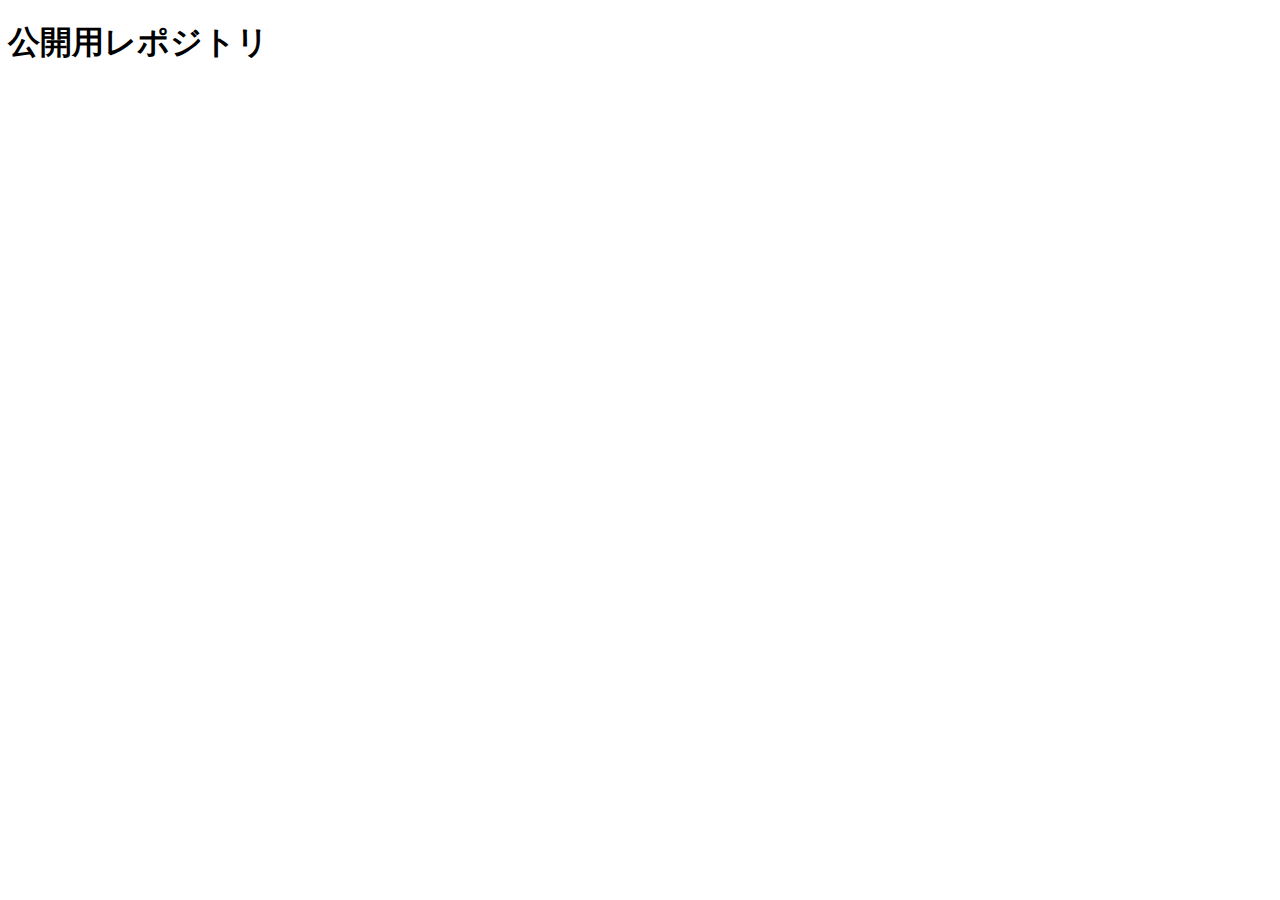
<file: index.html>
<!DOCTYPE html>
<html lang="ja">
<head>
  <meta charset="UTF-8">
  <meta name="viewport" content="width=device-width, initial-scale=1.0">
  <title>公開用レポジトリの練習</title>
</head>
<body>
  
  <h1>公開用レポジトリ</h1>
  
</body>
</html>
</file>
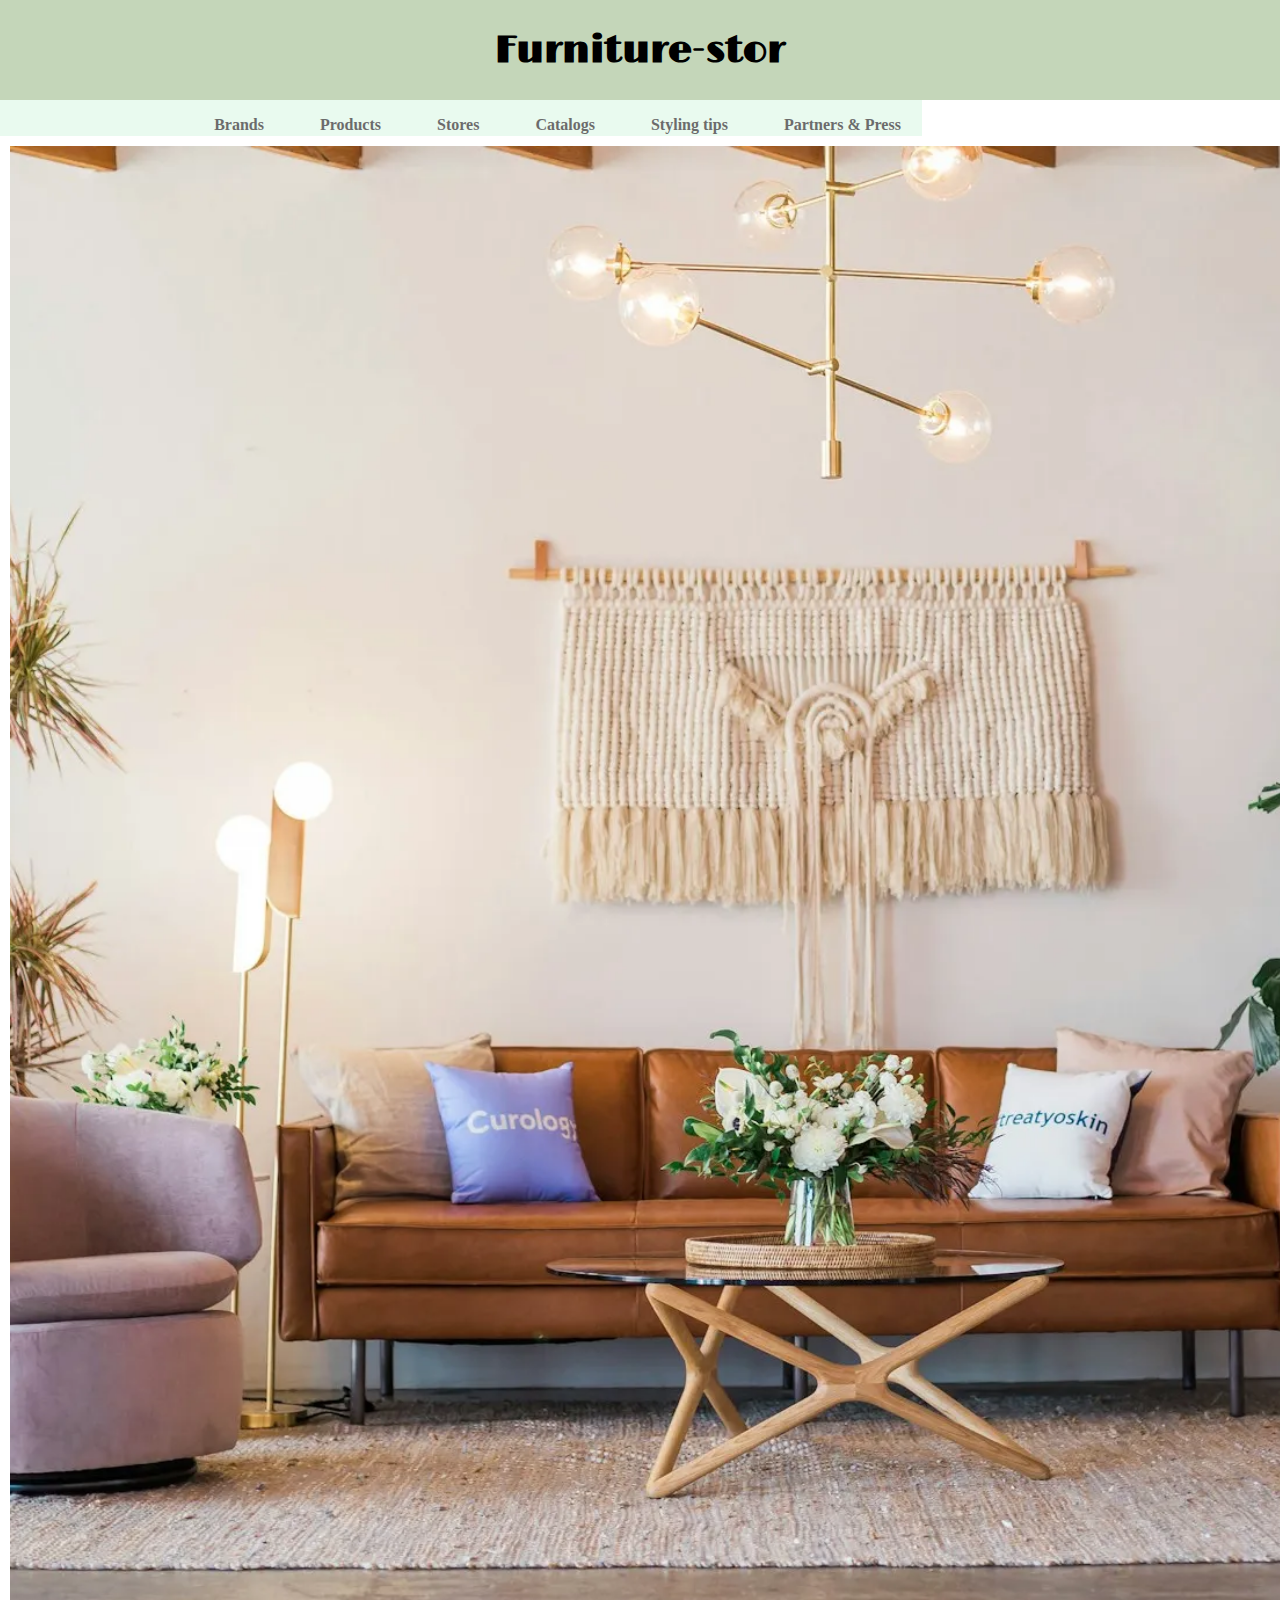
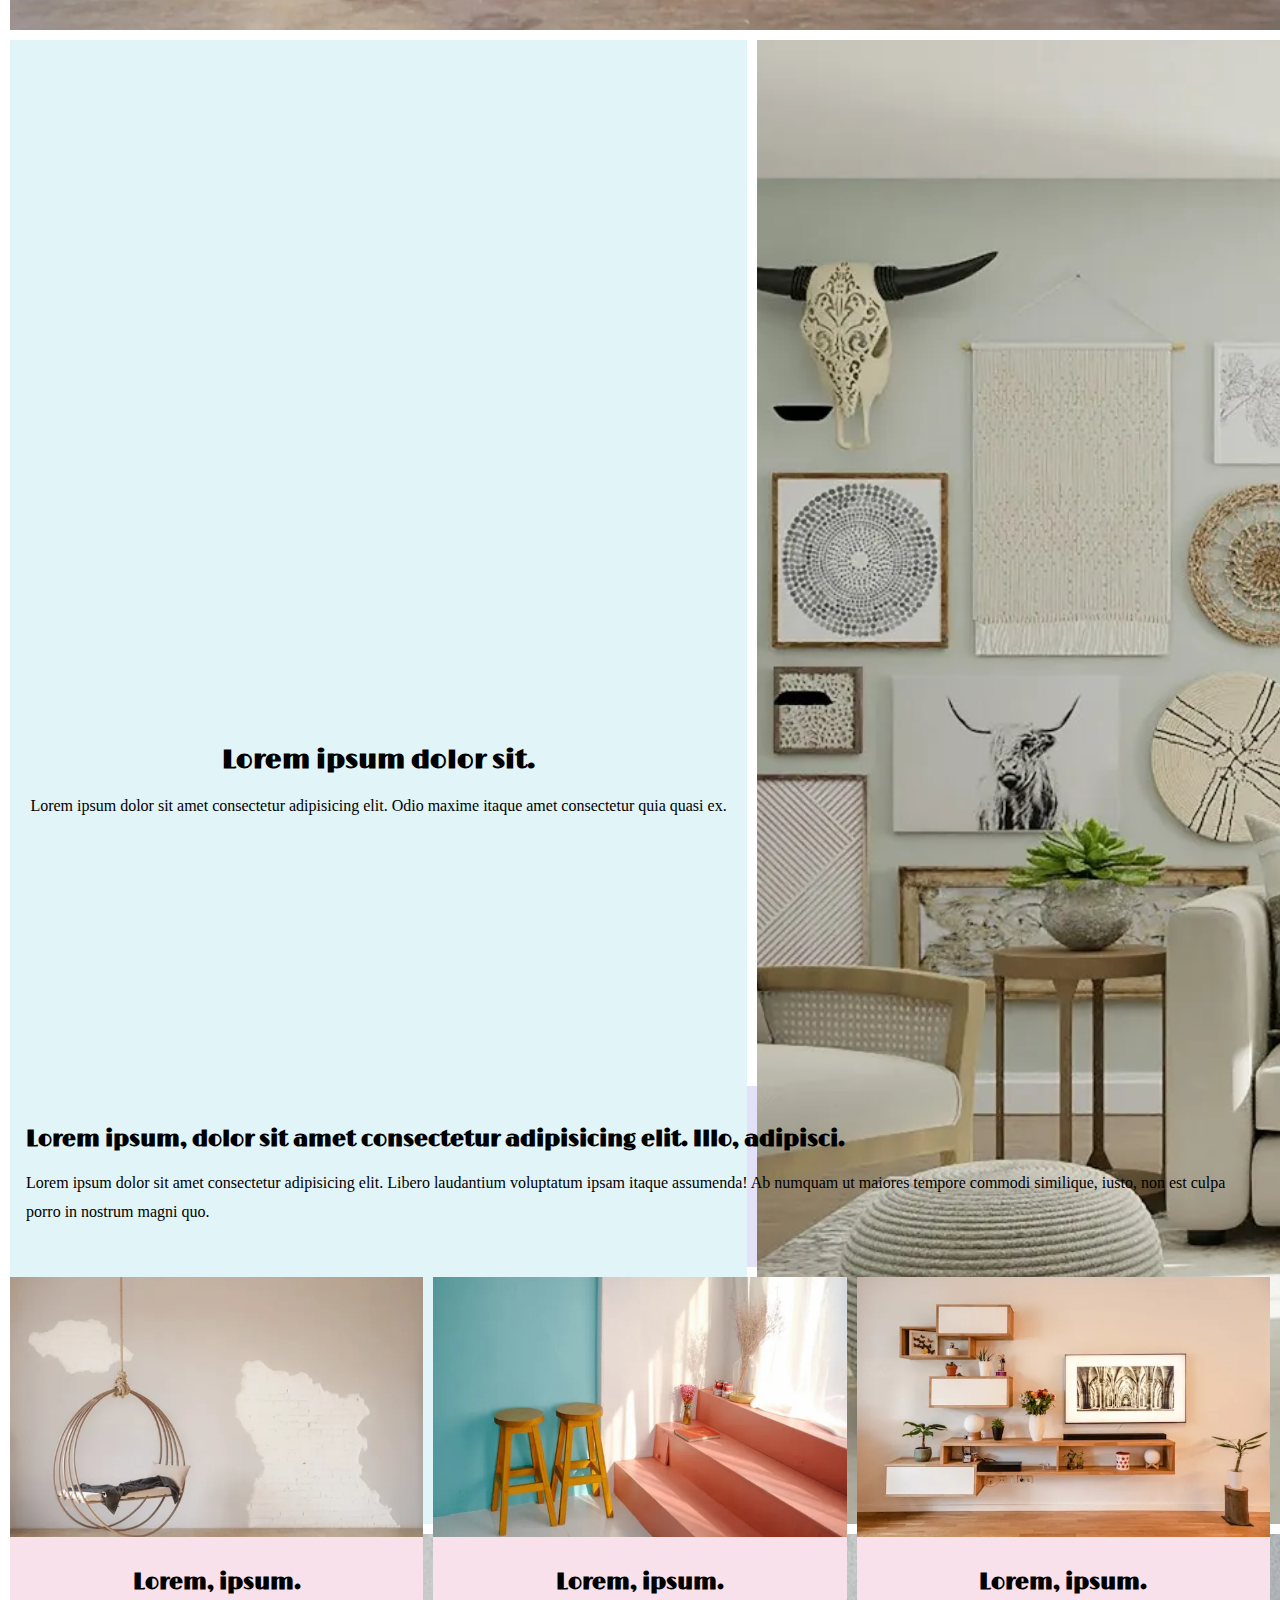
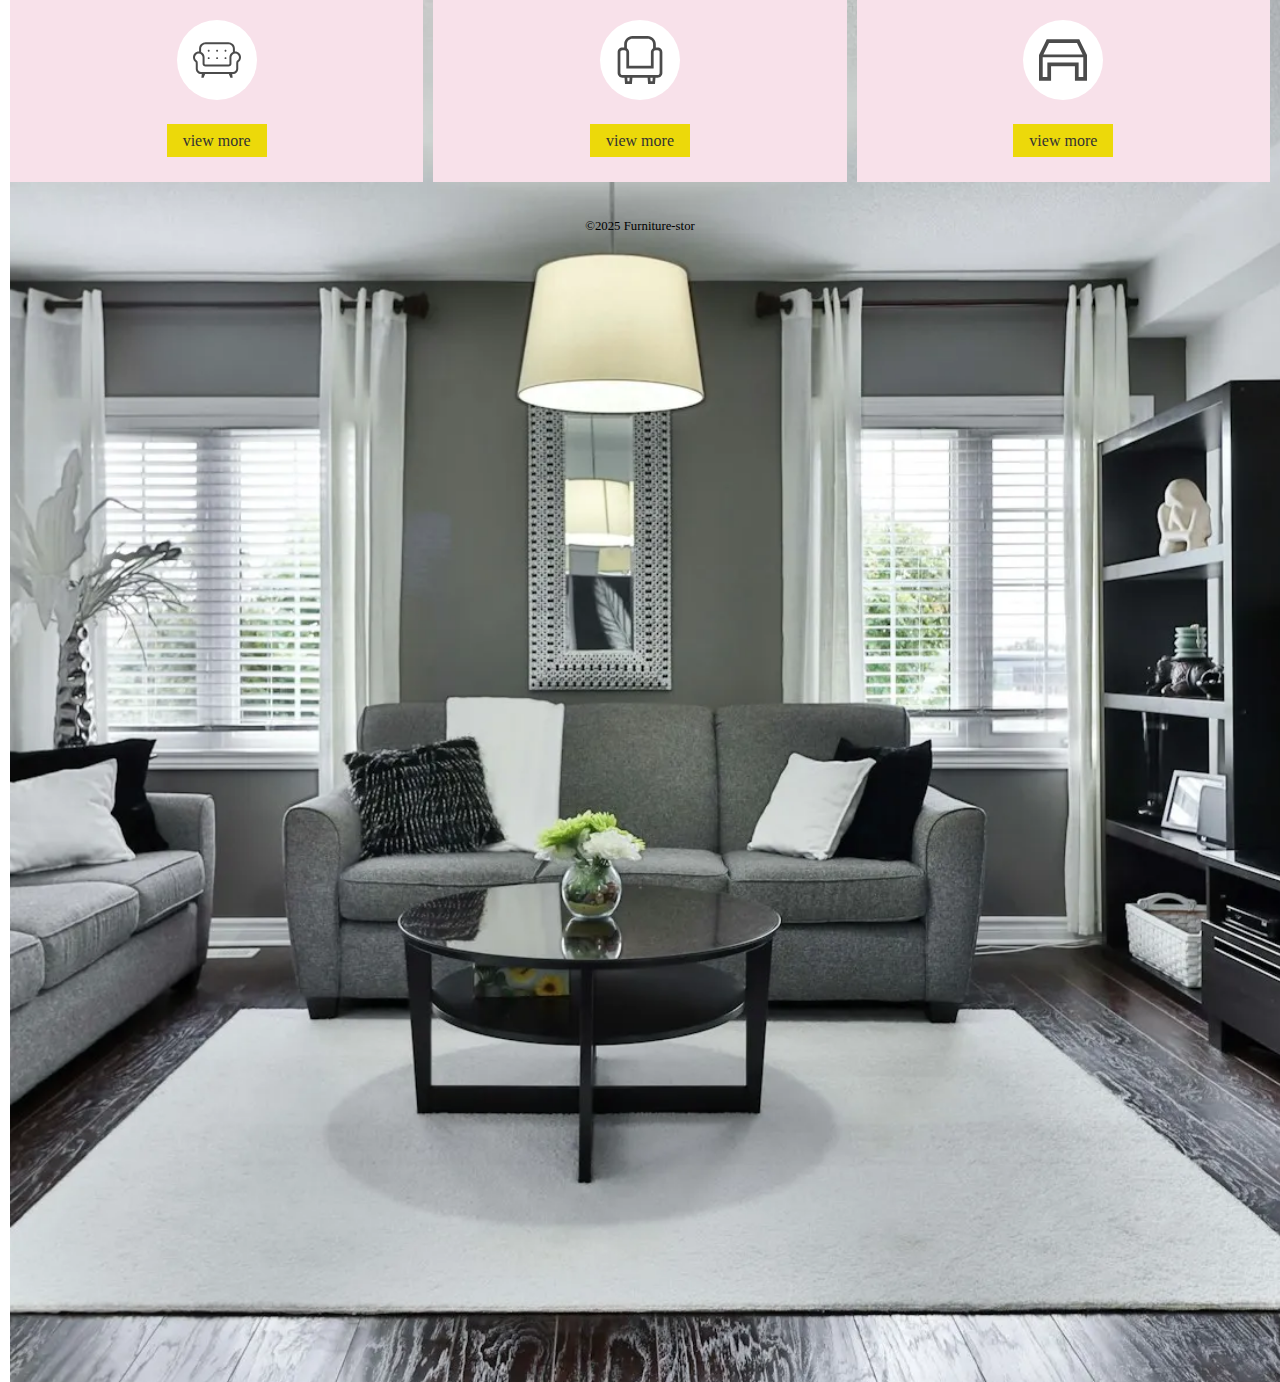
<file: furniture4/index.html>
<!DOCTYPE html>
<html lang="ja">

<head>
  <meta charset="UTF-8">
  <meta name="viewport" content="width=device-width, initial-scale=1.0">
  <title>Furniture (家具のサイト)</title>
  <link rel="stylesheet" href="css/style.css">

  <link rel="preconnect" href="https://fonts.googleapis.com">
  <link rel="preconnect" href="https://fonts.gstatic.com" crossorigin>
  <link href="https://fonts.googleapis.com/css2?family=Limelight&display=swap" rel="stylesheet">

</head>

<body>
  <header>
    <h1>Furniture-stor</h1>
    <button id="ham-btn"><span> </span></button> 
    <!-- "ham-btn" class="is-active" でハンバーガーボタンを作成後に、消去-->

  </header>

  <nav id="g-nav">
    <ul>
      <li><a href="#">Brands</a></li>
      <li><a href="#">Products</a></li>
      <li><a href="#">Stores</a></li>
      <li><a href="#">Catalogs</a></li>
      <li><a href="#">Styling tips</a></li>
      <li><a href="#">Partners & Press</a></li>
    </ul>
  </nav>

  <p class="nav-title">Furniture-stor</p>



  <main>

    <div class="grid-wrapper">
      <section class="contents">

        <div class="content-text">
          <h2>Lorem ipsum dolor sit.</h2>
          <p>Lorem ipsum dolor sit amet consectetur adipisicing elit. Odio maxime itaque amet consectetur quia quasi ex.
          </p>
        </div>
        <div class="content-img">
          <img src="img/main1-1.webp" alt="">
        </div>
      </section>

      <section class="contents">
        <div class="content-text">
          <h2>Lorem ipsum dolor sit.</h2>
          <p>Lorem ipsum dolor sit amet consectetur adipisicing elit. Odio maxime itaque amet consectetur quia quasi ex.
          </p>
        </div>
        <div class="content-img">
          <img src="img/main1-2.webp" alt="">
        </div>
      </section>

      <section class="contents">
        <div class="content-text">
          <h2>Lorem ipsum dolor sit.</h2>
          <p>Lorem ipsum dolor sit amet consectetur adipisicing elit. Odio maxime itaque amet consectetur quia quasi ex.
          </p>
        </div>
        <div class="content-img">
          <img src="img/main1-3.webp" alt="">
        </div>


      </section>
    </div>

    <section class="col-1">
      <h2>Lorem ipsum, dolor sit amet consectetur adipisicing elit. Illo, adipisci.</h2>
      <p>Lorem ipsum dolor sit amet consectetur adipisicing elit. Libero laudantium voluptatum ipsam itaque assumenda!
        Ab numquam ut maiores tempore commodi similique, iusto, non est culpa porro in nostrum magni quo.</p>
    </section>

    <div class="col-3-wrapper">

      <section class="col-3-box">
        <div class="col-3-text">
          <h2>Lorem, ipsum.</h2>
          <p class="icon"><img src="img/icon1.svg" alt=""></p>
          <a href="#" class="to-more">view more</a>
        </div>
        <div class="col-3-img">
          <img src="img/col-3-1.webp" alt="">
        </div>
      </section>

      <section class="col-3-box">
        <div class="col-3-text">
          <h2>Lorem, ipsum.</h2>
          <p class="icon"><img src="img/icon2.svg" alt=""></p>
          <a href="#" class="to-more">view more</a>
        </div>
        <div class="col-3-img">
          <img src="img/col-3-2.webp" alt="">
      </section>

      <section class="col-3-box">
        <div class="col-3-text">
          <h2>Lorem, ipsum.</h2>
          <p class="icon"><img src="img/icom3.svg" alt=""></p>
          <a href="#" class="to-more">view more</a>
        </div>
        <div class="col-3-img">
          <img src="img/col-3-3.webp" alt="">

      </section>
    </div>

  </main>
  <footer>
    <p><small>&copy;2025 Furniture-stor</small></p>
  </footer>

  <script src="https://ajax.googleapis.com/ajax/libs/jquery/3.7.1/jquery.min.js"></script>

  <script>

//ハンバーガーボタンをクリックしたら×に変わる指示
$(function(){
// #ham-btnをクリックしたら
$('#ham-btn').on('click',function(){
$(this).toggleClass('is-active');

$('#g-nav').fadeToggle(200);
});

//cssの画面切り替えを、JQのみで設定
//JQで #g-nav を隠す
$('#g-nav').hide();

//このままだと、g-navも消えてしまうので
//画面の幅が900px以上にresizeかloadした時に、g-navを表示させる命令
$(window).on('resize load',function(){
  if(window.matchMedia('(min-width:900px)').matches){

     //隠れているg-navを表示させる
        $('#g-nav').show('resize load');
        
    //それ以外の時は、g-navを隠す（代わりにハンバーガーが表示）
      }else{
        $('#g-nav').hide('resize load');

    //ハンバーガーボタンが✖になっているので、三に戻す命令
        $('#ham-btn').removeClass('is-active');
      }
});

//header要素以上の高さを取得する
let headerH = $('header').outerHeight();

// console.log(headerH);

//wはスクロールの量
$(window).on('scroll', function(){
let w = $(window).scrollTop();

// console.log(w);

//header要素をスクロールしたら
if(w > headerH){
  //#g-nav要素に「.scroll」をaddする
  $('#g-nav').addClass('scroll');
}else{
  $('#g-nav').removeClass('scroll');
}


});







});

// g-navの表示指定
//デフォルトは非表示


</script>

</body>

</html>
</file>
<file: furniture4/css/style.css>
html{box-sizing:border-box;-webkit-text-size-adjust:100%}*,:after,:before{background-repeat:no-repeat;box-sizing:inherit}:after,:before{text-decoration:inherit;vertical-align:inherit}*{padding:0;margin:0;box-sizing:border-box}audio:not([controls]){display:none;height:0}hr{overflow:visible}article,aside,details,figcaption,figure,footer,header,main,menu,nav,section,summary{display:block}summary{display:list-item}small{font-size:80%}[hidden],template{display:none}abbr[title]{border-bottom:1px dotted;text-decoration:none}a{background-color:rgba(0,0,0,0);-webkit-text-decoration-skip:objects}a:active,a:hover{outline-width:0}code,kbd,pre,samp{font-family:monospace,monospace}b,strong{font-weight:bolder}dfn{font-style:italic}mark{background-color:#ff0;color:#000}sub,sup{font-size:75%;line-height:0;position:relative;vertical-align:baseline}sub{bottom:-0.25em}sup{top:-0.5em}input{border-radius:0}[role=button],[type=button],[type=reset],[type=submit],button{cursor:pointer}[disabled]{cursor:default}[type=number]{width:auto}[type=search][type=search]::-webkit-search-cancel-button,[type=search]::-webkit-search-decoration{-webkit-appearance:none}textarea{overflow:auto;resize:vertical}button,input,optgroup,select,textarea{font:inherit}optgroup{font-weight:700}button{overflow:visible}[type=button]::-moz-focus-inner,[type=reset]::-moz-focus-inner,[type=submit]::-moz-focus-inner,button::-moz-focus-inner{border-style:0;padding:0}[type=button]::-moz-focus-inner,[type=reset]::-moz-focus-inner,[type=submit]::-moz-focus-inner,button:-moz-focusring{outline:1px dotted}[type=reset],[type=submit],button,html [type=button] button,select{text-transform:none}button,input,select,textarea{background-color:rgba(0,0,0,0);border-style:none;color:inherit}select::-ms-expand{display:none}select::-ms-value{color:currentColor}legend{border:0;color:inherit;display:table;max-width:100%;white-space:normal}::-webkit-file-upload-button{-webkit-appearance:button;font:inherit}[type=search] img{border-style:none;vertical-align:bottom}progress{vertical-align:baseline}svg:not(:root){overflow:hidden}audio,canvas,progress,video{display:inline-block}@media screen{[hidden~=screen]{display:inherit}[hidden~=screen]:not(:active):not(:focus):not(:target){position:absolute !important;clip:rect(0 0 0 0) !important}}[aria-busy=true]{cursor:progress}[aria-controls]{cursor:pointer}[aria-disabled]{cursor:default}::-moz-selection{background-color:#b3d4fc;color:#000;text-shadow:none}::selection{background-color:#b3d4fc;color:#000;text-shadow:none}ul,ol{list-style:none}a{text-decoration:none}img{max-width:100%;vertical-align:bottom}html{font-size:62.5%}body{font-size:1.6rem}h1,h2,.nav-title{font-family:"Limelight",sans-serif}header{background-color:#c4d6b9;padding:0px 16px;position:fixed;width:100%;height:70px;left:0;right:0;top:0;z-index:11;display:flex;align-items:center;justify-content:space-between}header>h1{font-size:2.9rem}@media(width >= 900px){header{height:100px;justify-content:center;position:static}header>h1{font-size:3.8rem}}#ham-btn{width:50px;height:50px;background-color:#789e79;position:relative}#ham-btn>span{display:block;width:60%;height:2px;background-color:#333;position:absolute;inset:0;margin:auto;transition:0 .2s}#ham-btn>span::before{display:block;content:"";width:100%;height:2px;background-color:red;translate:0 -13px}#ham-btn>span::after{display:block;content:"";width:100%;height:2px;background-color:#ecd90a;translate:0 11px;transition:.2s}@media(width >= 900px){#ham-btn{display:none}}#ham-btn.is-active>span{background-color:rgba(0,0,0,0)}#ham-btn.is-active>span::before{translate:0 0;rotate:45deg}#ham-btn.is-active>span::after{translate:0 -1px;rotate:-45deg}#g-nav{width:100%;height:calc(100vh - 70px);background-color:#e1f8e9;position:fixed;top:70px;left:0;z-index:11}#g-nav li{margin-bottom:16px}#g-nav li>a{color:#333;padding:32px 16px 32px 80px;font-size:16px;font-weight:bold;line-height:2.5}@media(width >= 900px){#g-nav{position:sticky;top:0;height:50px;padding:0}#g-nav>ul{display:flex;justify-content:center;align-items:center;height:50px;gap:0 24px}#g-nav>ul>li{margin-bottom:0}#g-nav>ul>li>a{padding:8px 16px;border-bottom:0}}#g-nav>ul{padding-left:21%;padding-right:0}@media(width >= 900px){.nav-title{position:fixed;height:50px;top:0;left:50px;z-index:11;line-height:50px;font-size:2.4rem;display:none}#g-nav.scroll{box-shadow:0 8px 8px #676767;background-color:rgba(225,248,233,.5333333333);-webkit-backdrop-filter:blur(8px);backdrop-filter:blur(8px)}.scroll+.nav-title{display:block}}main{padding:80px 10px 10px}@media(width >= 900px){main{padding:10px}}.grid-wrapper{display:grid;grid-template-columns:1fr;gap:10px 0}.contents{display:flex;flex-direction:column-reverse}@media(width >= 900px){.contents{flex-direction:row-reverse;justify-content:space-between}.contents>.content-text{width:calc((100% - 20px)/3)}.contents>.content-img{width:calc((100% - 20px)/3*2 + 10px);margin-bottom:0}.contents:nth-of-type(2){flex-direction:row}}.content-img{width:100%;aspect-ratio:1/1;margin-bottom:10px}.content-img>img{-o-object-fit:cover;object-fit:cover;width:100%;height:100%}.content-text{width:100%;aspect-ratio:1/.6;background-color:#e1f4f8;padding:16px;display:grid;place-content:center;place-items:center;text-align:center}.content-text>h2{margin-bottom:16px;font-size:2.6rem}.content-text>p{line-height:1.8}.col-1{background-color:#e2e1f8;margin:10px 0;padding:40px 16px}.col-1>h2{font-size:2.2rem;margin-bottom:16px}.col-1>p{line-height:1.8}.col-3-wrapper{display:grid;grid-template-columns:1fr;gap:10px 0}@media(width >= 900px){.col-3-wrapper{grid-template-columns:repeat(3, calc((100% - 20px) / 3));gap:0 10px}}.col-3-box{display:flex;flex-direction:column-reverse}@media(width >= 640px){.col-3-box{flex-direction:row-reverse}.col-3-box>.col-3-text{width:50%}.col-3-box>.col-3-img{width:50%}}@media(width >= 900px){.col-3-box{flex-direction:column-reverse}.col-3-box>.col-3-text{width:100%}.col-3-box>.col-3-img{width:100%}}.col-3-text{background-color:#f8e1ea;padding:32px 16px;text-align:center;height:auto}.col-3-text>h2{font-size:2.2rem;margin-bottom:24px}.col-3-text>.icon{width:80px;aspect-ratio:1/1;background-color:#fff;border-radius:50%;padding:16px;margin:0 auto 32px}.col-3-text>.to-more{color:#333;background-color:#ecd90a;padding:8px 16px}.col-3-text>.to-more::after{display:inline-block;width:10px;height:10px;border-top:3px solid #333;border-right:3px solid #333;rotate:45deg;margin-left:10px}.col-3-img{width:100%;height:260px}.col-3-img>img{-o-object-fit:cover;object-fit:cover;width:100%;height:100%}footer{background-color:#c4d6b9;padding:24px;text-align:center;margin:0 10px 10px}/*# sourceMappingURL=style.css.map */
</file>
